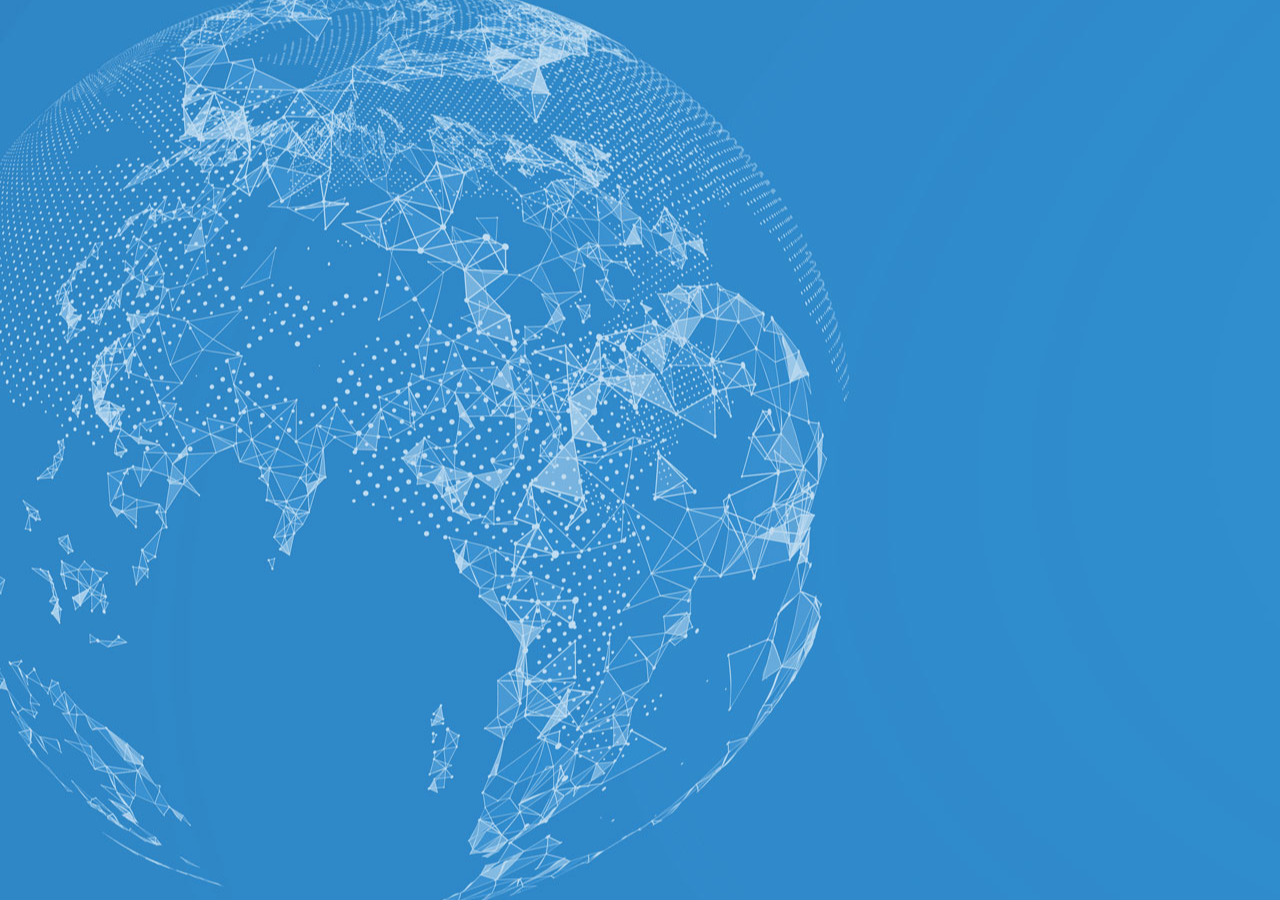
<file: templates/index.html>
<!DOCTYPE html>
<html lang="en">
<head>
    <meta charset="UTF-8">
    <meta http-equiv="X-UA-Compatible" content="IE=edge">
    <meta name="viewport" content="width=device-width, initial-scale=1.0">
    <title>First Site</title>
    <link rel = "stylesheet" href="styles.css">
</head>

<body>
    <div class = "container">

    </div>
</body>
</html>
</file>
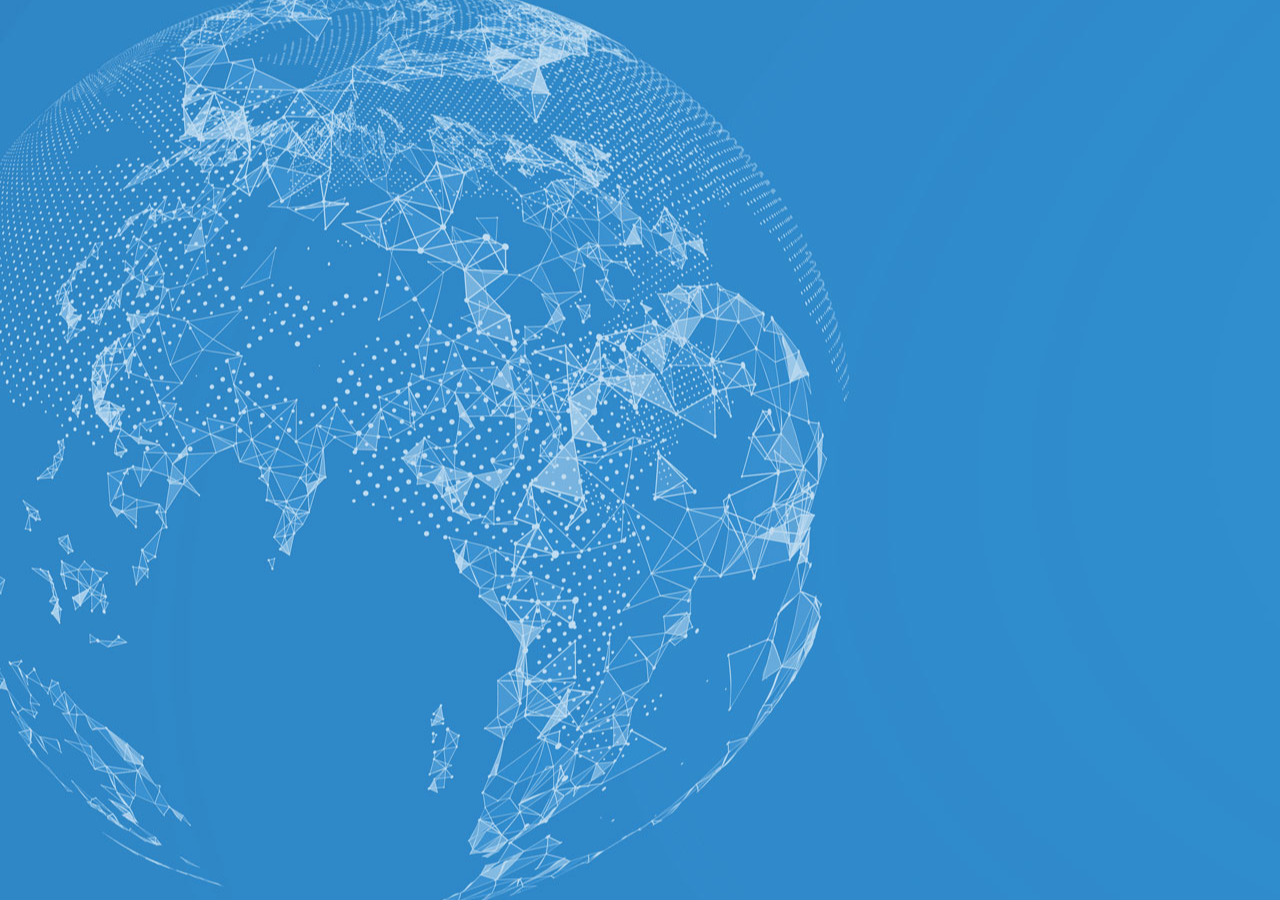
<file: webdev/test.html>
<!DOCTYPE html>
<html lang="en">
<head>
    <meta charset="UTF-8">
    <meta http-equiv="X-UA-Compatible" content="IE=edge">
    <meta name="viewport" content="width=device-width, initial-scale=1.0">
    <title>First Site</title>
    <link rel = "stylesheet" href="test.css">
</head>

<body>
    <div class = "container">

    </div>
</body>
</html>
</file>
<file: templates/styles.css>
.container {
    height: 100vh;
    width: 100%;
    background-image: url('imgs/earth.jpg');
    background-position: center;
    background-size: auto;
    padding-left: 5%;
    padding-right: 5%;
}

body {
    margin: 0;
}
</file>
<file: webdev/test.css>
.container {
    height: 100vh;
    width: 100%;
    background-image: url('imgs/earth.jpg');
    background-position: center;
    background-size: auto;
    padding-left: 5%;
    padding-right: 5%;
}

body {
    margin: 0;
}
</file>
